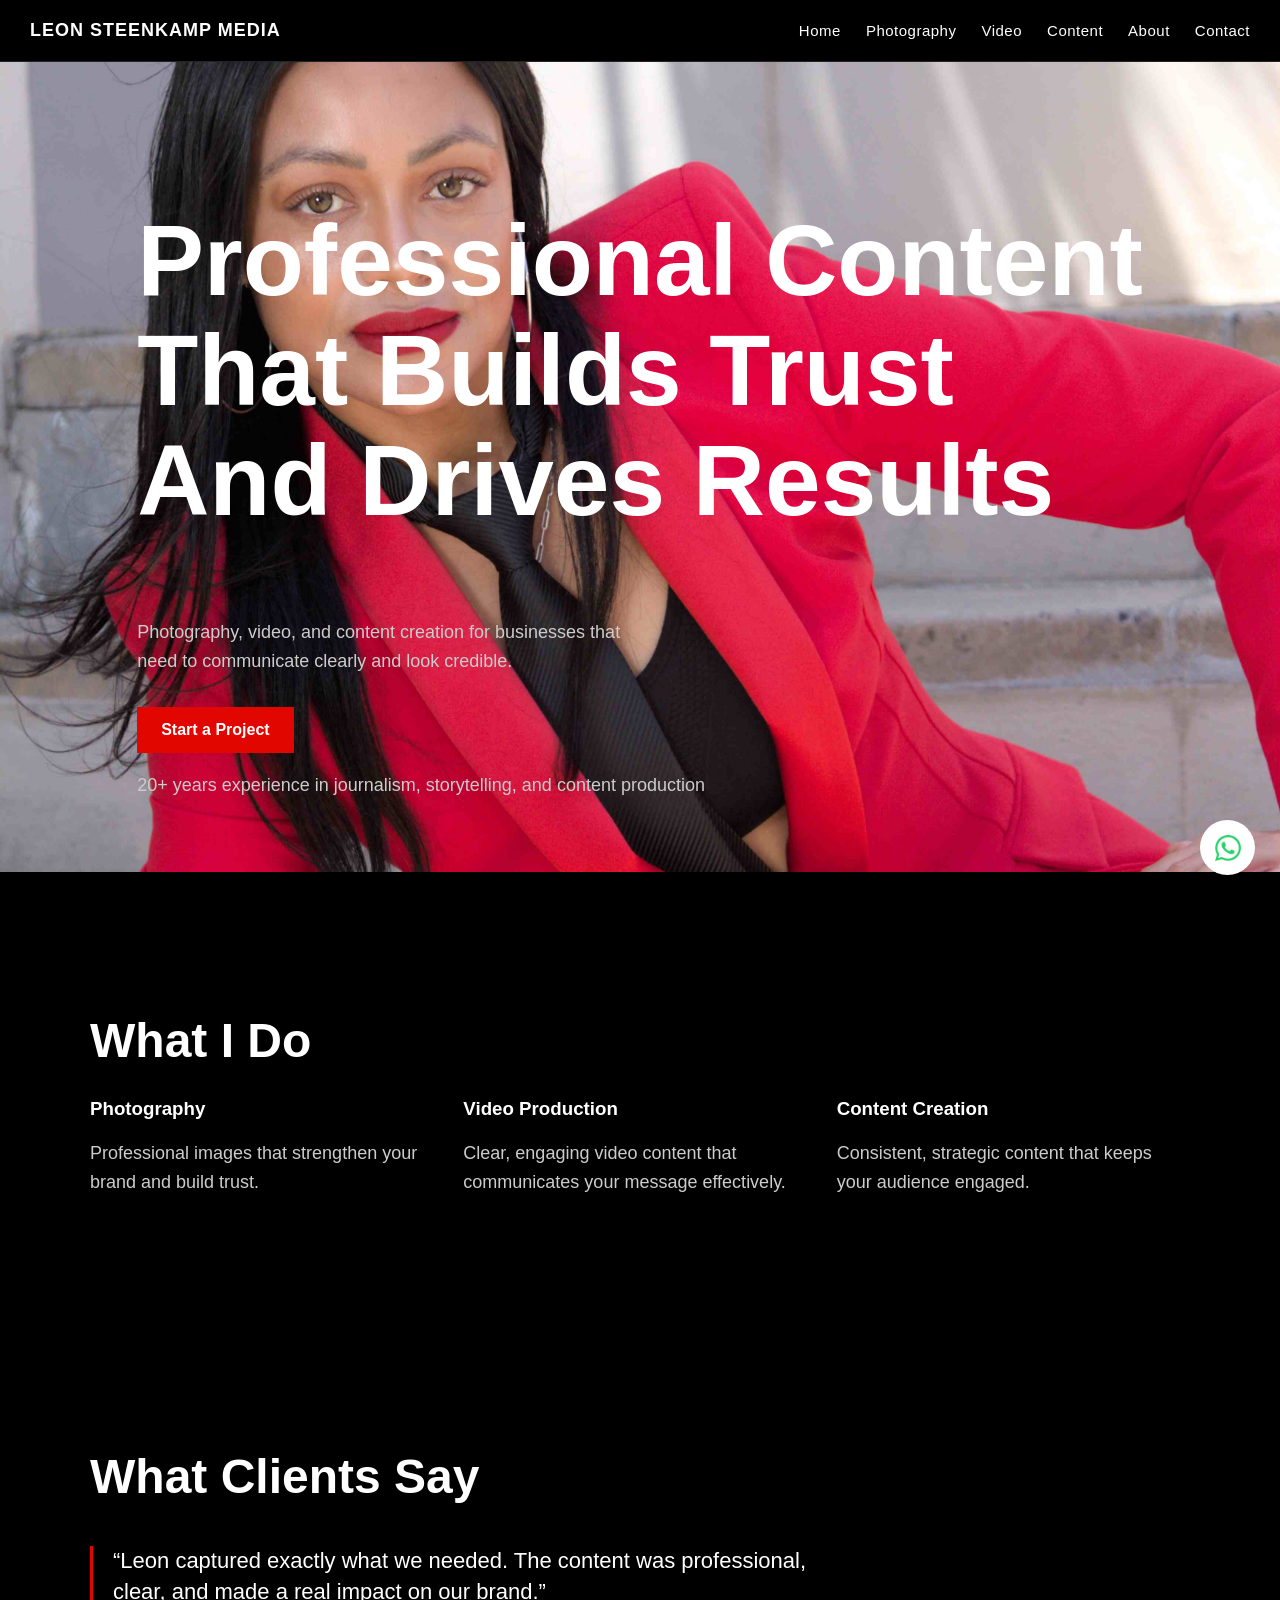
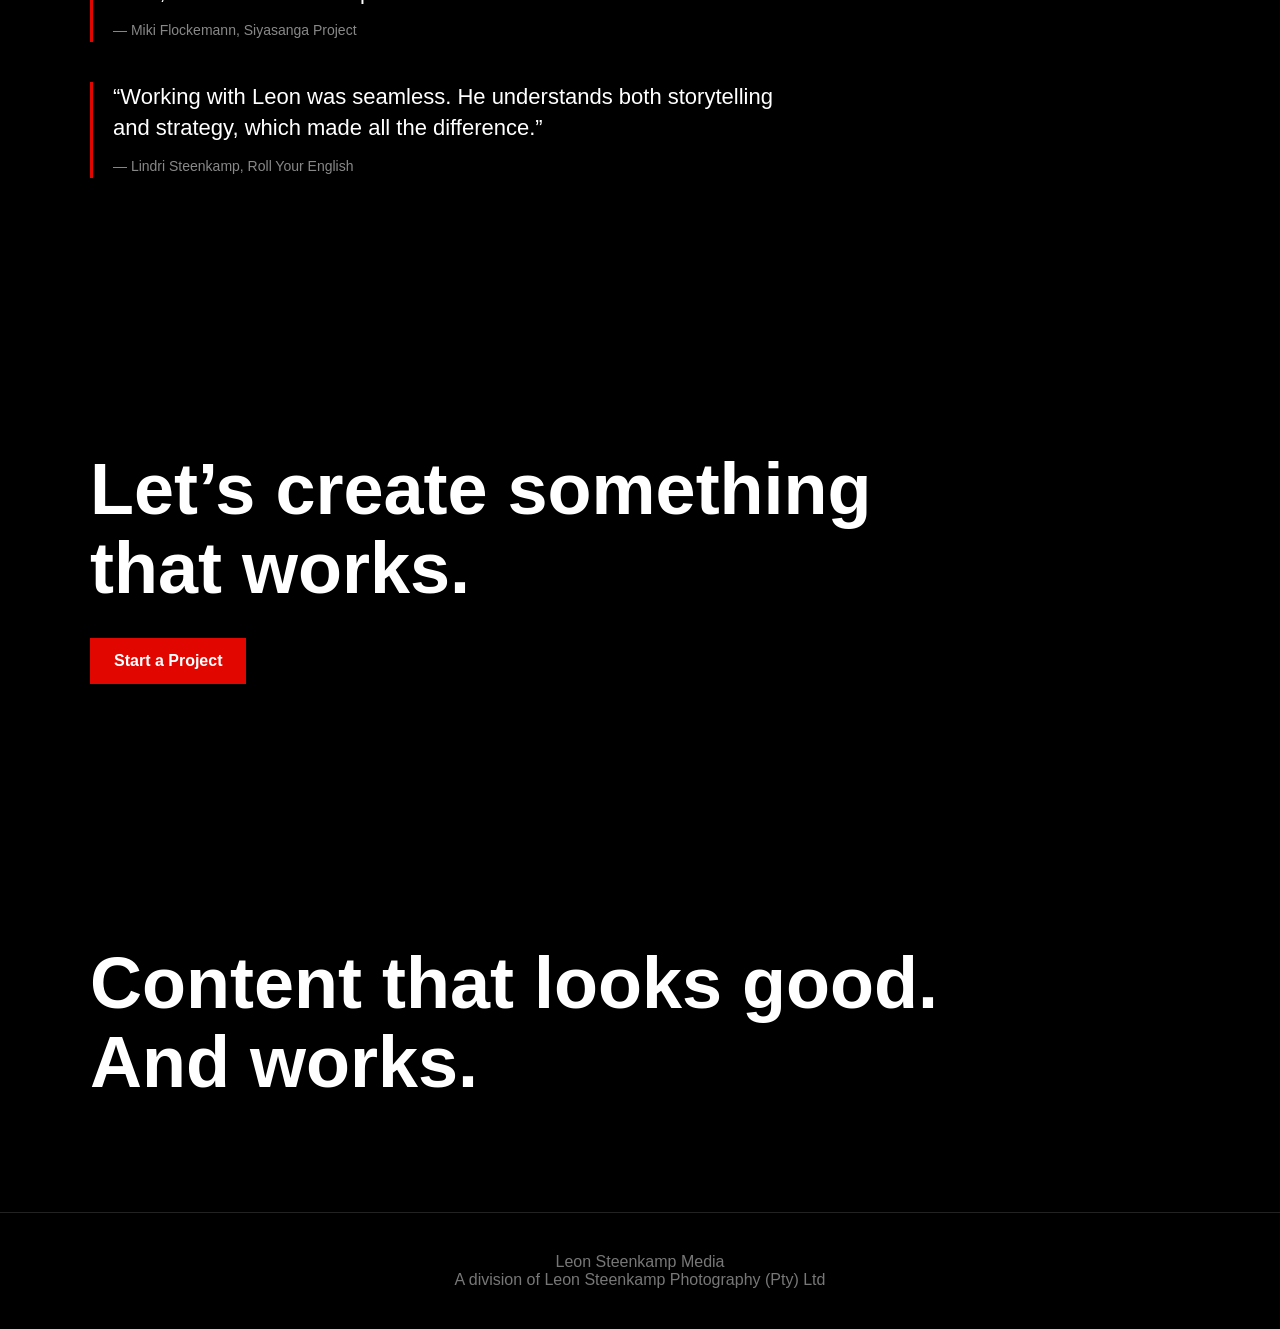
<file: index.html>
<!DOCTYPE html>
<html>
<head>
<meta charset="UTF-8">
<meta name="viewport" content="width=device-width, initial-scale=1.0">
<title>Leon Steenkamp Media</title>
<link rel="stylesheet" href="styles.css">
</head>

<body>

<header>
  <a href="index.html" class="logo">LEON STEENKAMP MEDIA</a>

  <div class="menu-toggle" onclick="toggleMenu()">☰</div>

  <nav id="nav-menu">
    <a href="index.html">Home</a>
    <a href="photography.html">Photography</a>
    <a href="video.html">Video</a>
    <a href="content.html">Content</a>
    <a href="about.html">About</a>
    <a href="contact.html">Contact</a>
  </nav>
</header>

<!-- HERO -->
<section class="hero">
  <div class="container">

    <h1>
      Professional Content<br>
      That Builds Trust<br>
      And Drives Results
    </h1>

    <p class="hero-sub">
      Photography, video, and content creation for businesses that need to communicate clearly and look credible.
    </p>

    <a class="btn" href="contact.html">Start a Project</a>

    <p class="hero-proof">
      20+ years experience in journalism, storytelling, and content production
    </p>

  </div>
</section>

<!-- WHAT YOU DO -->
<section class="section container">

  <h2>What I Do</h2>

  <div class="grid">

    <div>
      <h3>Photography</h3>
      <p>Professional images that strengthen your brand and build trust.</p>
    </div>

    <div>
      <h3>Video Production</h3>
      <p>Clear, engaging video content that communicates your message effectively.</p>
    </div>

    <div>
      <h3>Content Creation</h3>
      <p>Consistent, strategic content that keeps your audience engaged.</p>
    </div>

  </div>

</section>
  
 <!-- DISABLED FOR NOW
  <section class="section">
  <div class="container">

    <h2>Selected Work</h2>

    <div class="grid">
      <img src="images/portrait1.jpg">
      <img src="images/event1.jpg">
      <img src="images/product.jpg">
    </div>

  </div>
</section> -->
  
<!-- TRUST / EXPERIENCE -->
<section class="section">
  <div class="container">
    <h2>What Clients Say</h2>

    <div class="testimonial">
      <p class="quote">
        “Leon captured exactly what we needed. The content was professional, clear, and made a real impact on our brand.”
      </p>
      <p class="author">— Miki Flockemann, Siyasanga Project</p>
    </div>

    <div class="testimonial">
      <p class="quote">
        “Working with Leon was seamless. He understands both storytelling and strategy, which made all the difference.”
      </p>
      <p class="author">— Lindri Steenkamp, Roll Your English</p>
    </div>

  </div>
</section>
<!-- FINAL CTA -->
<section class="section">
  <div class="container">
    <h2 class="big-text">
      Let’s create something that works.
    </h2>
    <a class="btn" href="contact.html">Start a Project</a>
  
  </div>
</section>

  <!-- FINAL BRAND SECTION -->
<section class="section">
  <div class="container">

    <h2 class="big-text">
      Content that looks good.<br>
      And works.
    </h2>

  </div>
</section>
  
<div class="footer">
  Leon Steenkamp Media<br>
  A division of Leon Steenkamp Photography (Pty) Ltd
</div>
  
<a href="https://wa.me/270828573307?text=Hi%20Leon,%20I%27m%20interested%20in%20your%20services.%20Can%20we%20chat%20about%20a%20project?" 
   class="whatsapp-float" 
   target="_blank">

  <img src="images/whatsapp-icon.png" alt="WhatsApp">

</a>
<script>
function toggleMenu() {
  var menu = document.getElementById("nav-menu");
  menu.classList.toggle("active");
}
</script>
</body>
</html>
</file>
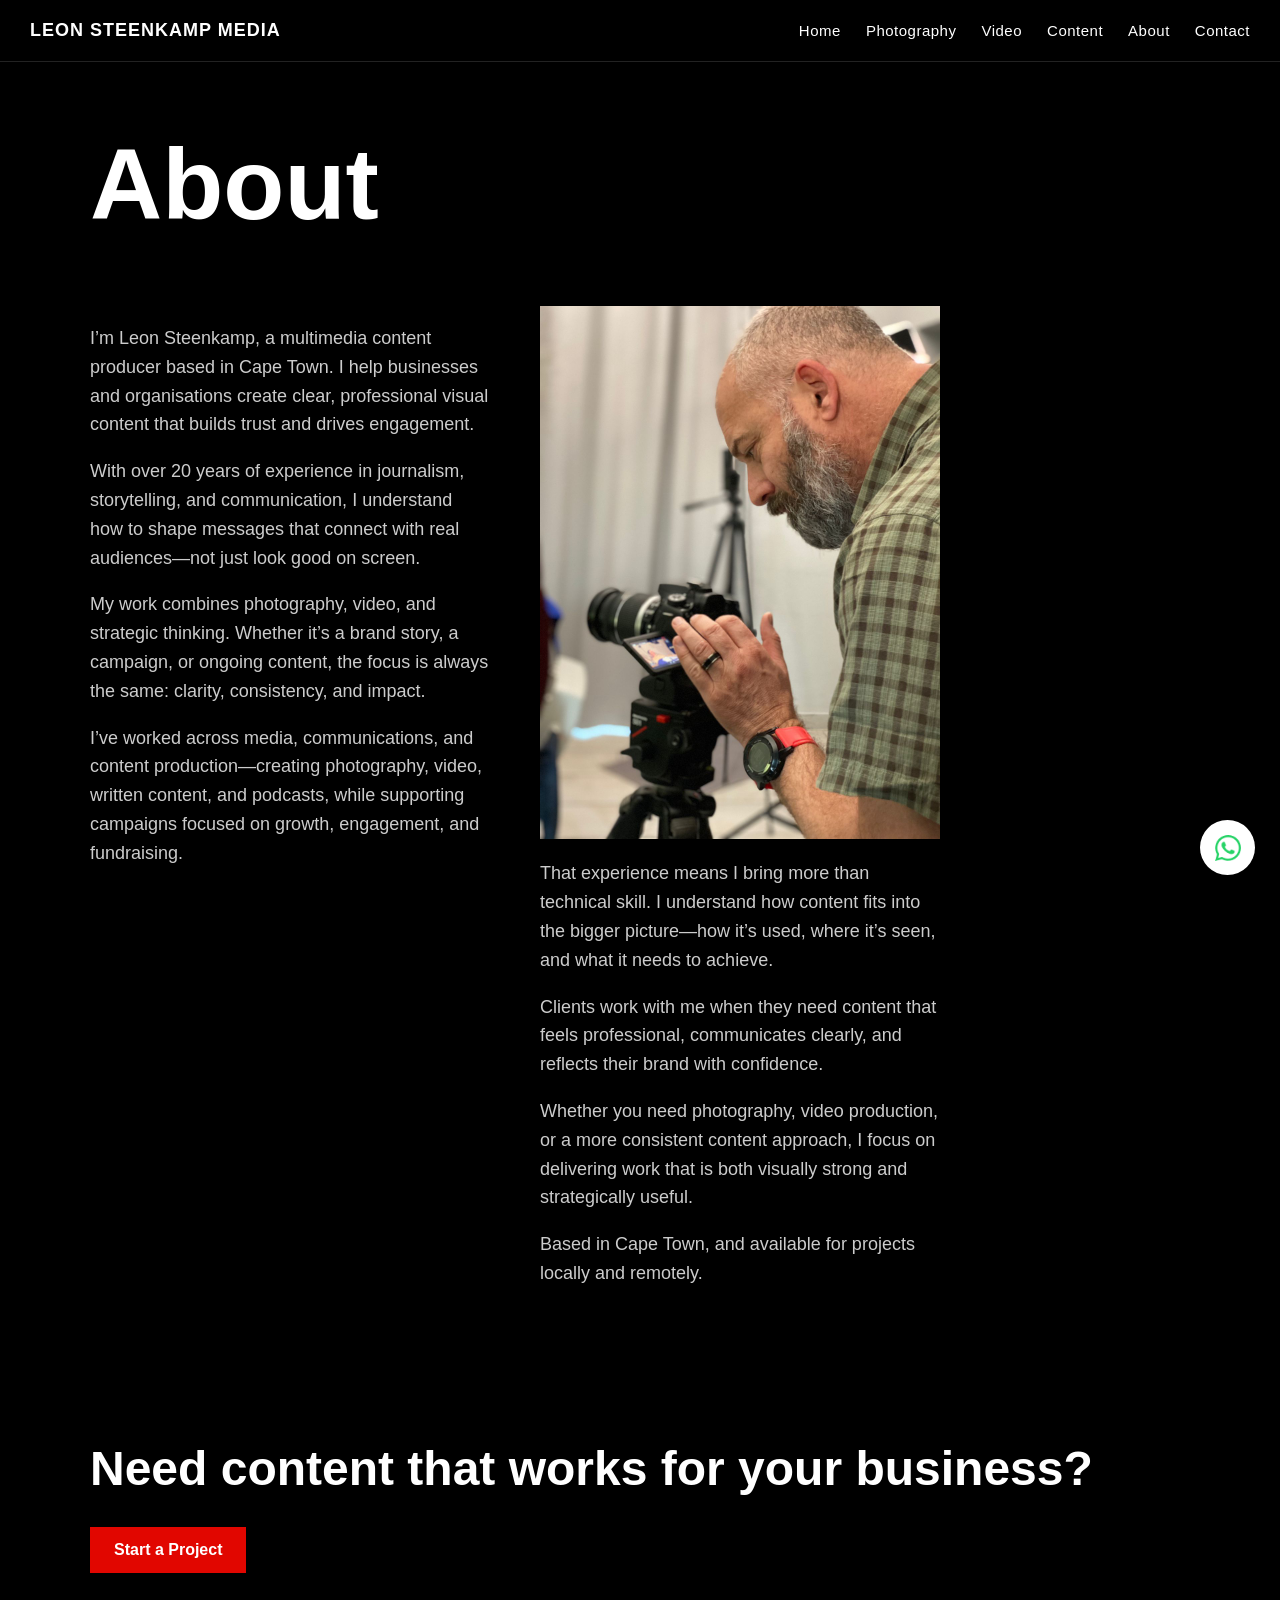
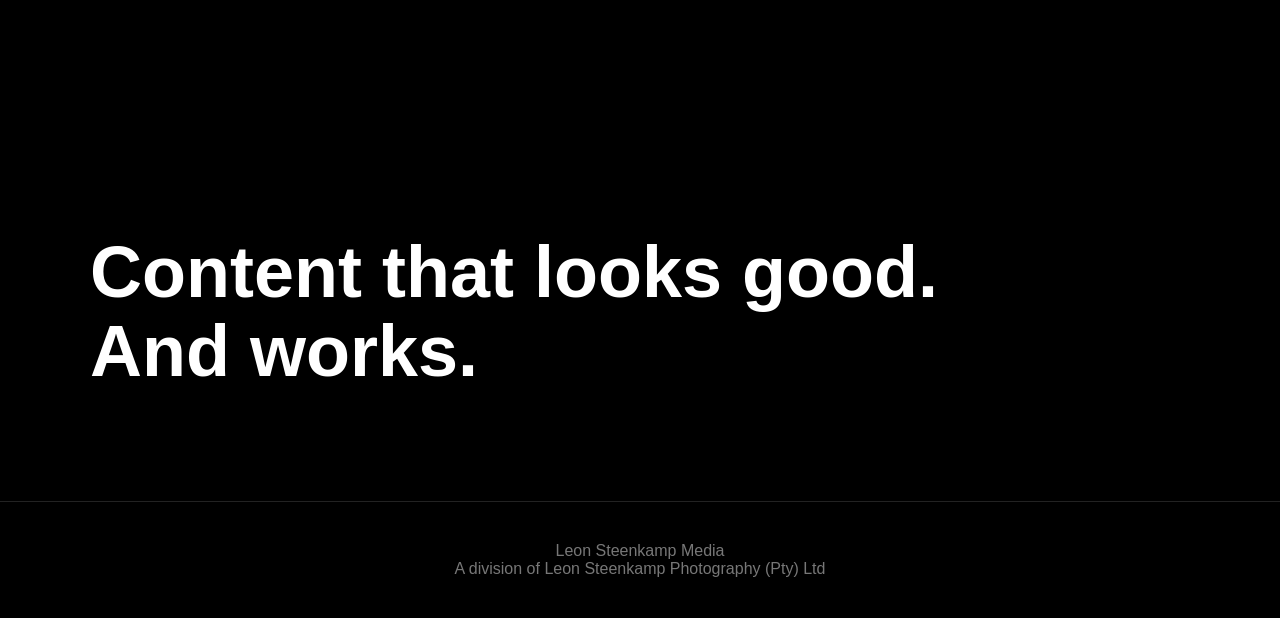
<file: about.html>
<!DOCTYPE html>
<html>
<head>
<meta charset="UTF-8">
<meta name="viewport" content="width=device-width, initial-scale=1.0">
<title>About</title>
<link rel="stylesheet" href="styles.css">
</head>

<body>

<header>
  <a href="index.html" class="logo">LEON STEENKAMP MEDIA</a>

  <div class="menu-toggle" onclick="toggleMenu()">☰</div>

  <nav id="nav-menu">
    <a href="index.html">Home</a>
    <a href="photography.html">Photography</a>
    <a href="video.html">Video</a>
    <a href="content.html">Content</a>
    <a href="about.html">About</a>
    <a href="contact.html">Contact</a>
  </nav>
</header>

<!-- INTRO -->
<div class="container">

  <h1>About</h1>

  <div class="two-column">

    <!-- LEFT -->
    <div>
      <p>
        I’m Leon Steenkamp, a multimedia content producer based in Cape Town. I help businesses and organisations create clear, professional visual content that builds trust and drives engagement.
      </p>

      <p>
        With over 20 years of experience in journalism, storytelling, and communication, I understand how to shape messages that connect with real audiences—not just look good on screen.
      </p>

      <p>
        My work combines photography, video, and strategic thinking. Whether it’s a brand story, a campaign, or ongoing content, the focus is always the same: clarity, consistency, and impact.
      </p>

      <p>
        I’ve worked across media, communications, and content production—creating photography, video, written content, and podcasts, while supporting campaigns focused on growth, engagement, and fundraising.
      </p>
    </div>

    <!-- RIGHT -->
    <div>
      <img src="images/bts1.jpg" class="about-image">

      <p>
        That experience means I bring more than technical skill. I understand how content fits into the bigger picture—how it’s used, where it’s seen, and what it needs to achieve.
      </p>

      <p>
        Clients work with me when they need content that feels professional, communicates clearly, and reflects their brand with confidence.
      </p>

      <p>
        Whether you need photography, video production, or a more consistent content approach, I focus on delivering work that is both visually strong and strategically useful.
      </p>

      <p>
        Based in Cape Town, and available for projects locally and remotely.
      </p>
    </div>

  </div> <!-- CLOSE two-column -->

</div> <!-- CLOSE container -->

<!-- CTA -->
<section class="section container">
  <h2>Need content that works for your business?</h2>
  <a class="btn" href="contact.html">Start a Project</a>
</section>

<!-- BRAND CLOSE -->
<section class="section">
  <div class="container">

    <h2 class="big-text">
      Content that looks good.<br>
      And works.
    </h2>

  </div>
</section>

<!-- FOOTER -->
<div class="footer">
  Leon Steenkamp Media<br>
  A division of Leon Steenkamp Photography (Pty) Ltd
</div>

<!-- WHATSAPP -->
<a href="https://wa.me/270828573307?text=Hi%20Leon,%20I%27m%20interested%20in%20your%20services.%20Can%20we%20chat%20about%20a%20project?" 
   class="whatsapp-float" 
   target="_blank">

  <img src="images/whatsapp-icon.png" alt="WhatsApp">

</a>

<!-- SCRIPT -->
<script>
function toggleMenu() {
  document.getElementById("nav-menu").classList.toggle("active");
}
</script>

</body>
</html>
</file>
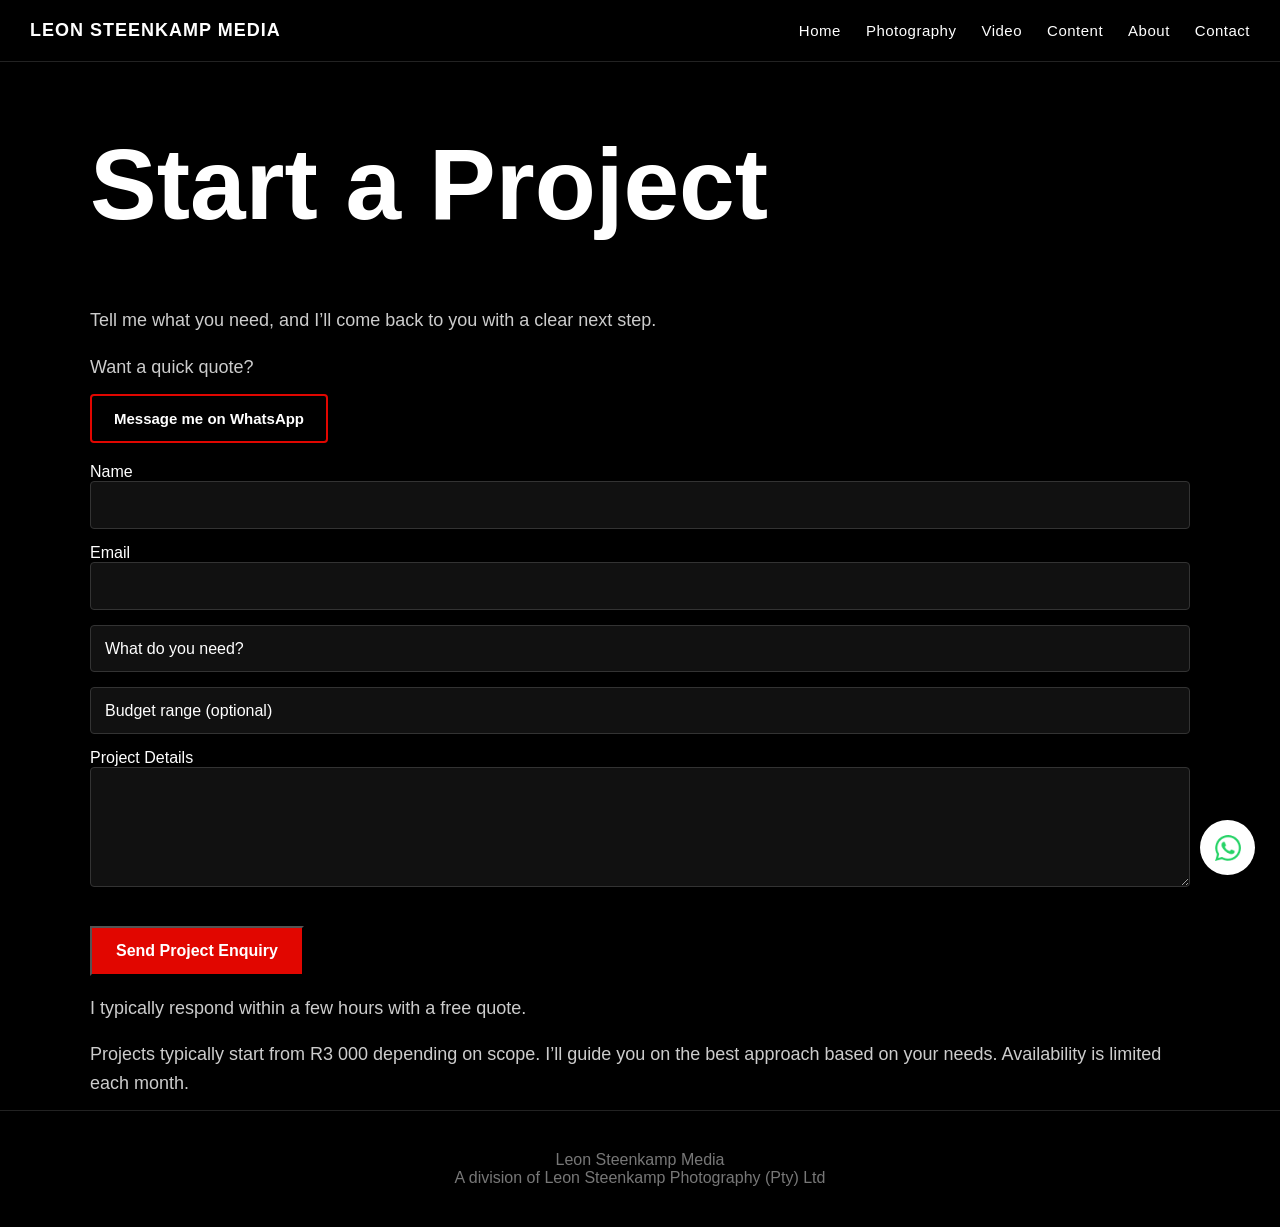
<file: contact.html>
<!DOCTYPE html>
<html>
<head>
<meta charset="UTF-8">
<meta name="viewport" content="width=device-width, initial-scale=1.0">
<title>Contact</title>
<link rel="stylesheet" href="styles.css">
</head>

<body>

<header>
  <a href="index.html" class="logo">LEON STEENKAMP MEDIA</a>

  <div class="menu-toggle" onclick="toggleMenu()">☰</div>

  <nav id="nav-menu">
    <a href="index.html">Home</a>
    <a href="photography.html">Photography</a>
    <a href="video.html">Video</a>
    <a href="content.html">Content</a>
    <a href="about.html">About</a>
    <a href="contact.html">Contact</a>
  </nav>
</header>

<div class="container">

<h1>Start a Project</h1>

<p class="contact-intro">
Tell me what you need, and I’ll come back to you with a clear next step.
</p>
  
<!-- ✅ CLEAN WHATSAPP CTA -->
<div class="alt-contact">
  <p>Want a quick quote?</p>

  <a href="https://wa.me/270828573307?text=Hi%20Leon,%20I%27m%20interested%20in%20your%20services.%20Can%20we%20chat%20about%20a%20project?" 
     class="btn-outline" 
     target="_blank">
    Message me on WhatsApp
  </a>
</div>
  
<form action="https://formsubmit.co/leonsteenkampmedia@gmail.com" method="POST">

<label>Name</label>
<input type="text" name="name" class="form-input">

<label>Email</label>
<input type="email" name="email" class="form-input">

<select name="service" class="form-input">
  <option value="">What do you need?</option>
  <option>Photography</option>
  <option>Video</option>
  <option>Content Creation</option>
</select>

<select name="budget" class="form-input">
  <option value="">Budget range (optional)</option>
  <option>R3 000 – R5 000</option>
  <option>R5 000 – R10 000</option>
  <option>R10 000+</option>
</select>

<label>Project Details</label>
<textarea name="message" class="form-input"></textarea>

<button class="btn">Send Project Enquiry</button>
  
</form>

<p class="microcopy">
  I typically respond within a few hours with a free quote.
</p>

<p class="contact-note">
  Projects typically start from R3 000 depending on scope. I’ll guide you on the best approach based on your needs. Availability is limited each month.
</p>

</div>

<div class="footer">
  Leon Steenkamp Media<br>
  A division of Leon Steenkamp Photography (Pty) Ltd
</div>

<!-- ✅ KEEP FLOATING BUTTON SEPARATE -->
<a href="https://wa.me/270828573307?text=Hi%20Leon,%20I%27m%20interested%20in%20your%20services.%20Can%20we%20chat%20about%20a%20project?" 
   class="whatsapp-float" 
   target="_blank">

  <img src="images/whatsapp-icon.png" alt="WhatsApp">

</a>

<script>
function toggleMenu() {
  document.getElementById("nav-menu").classList.toggle("active");
}
</script>

</body>
</html>
</file>
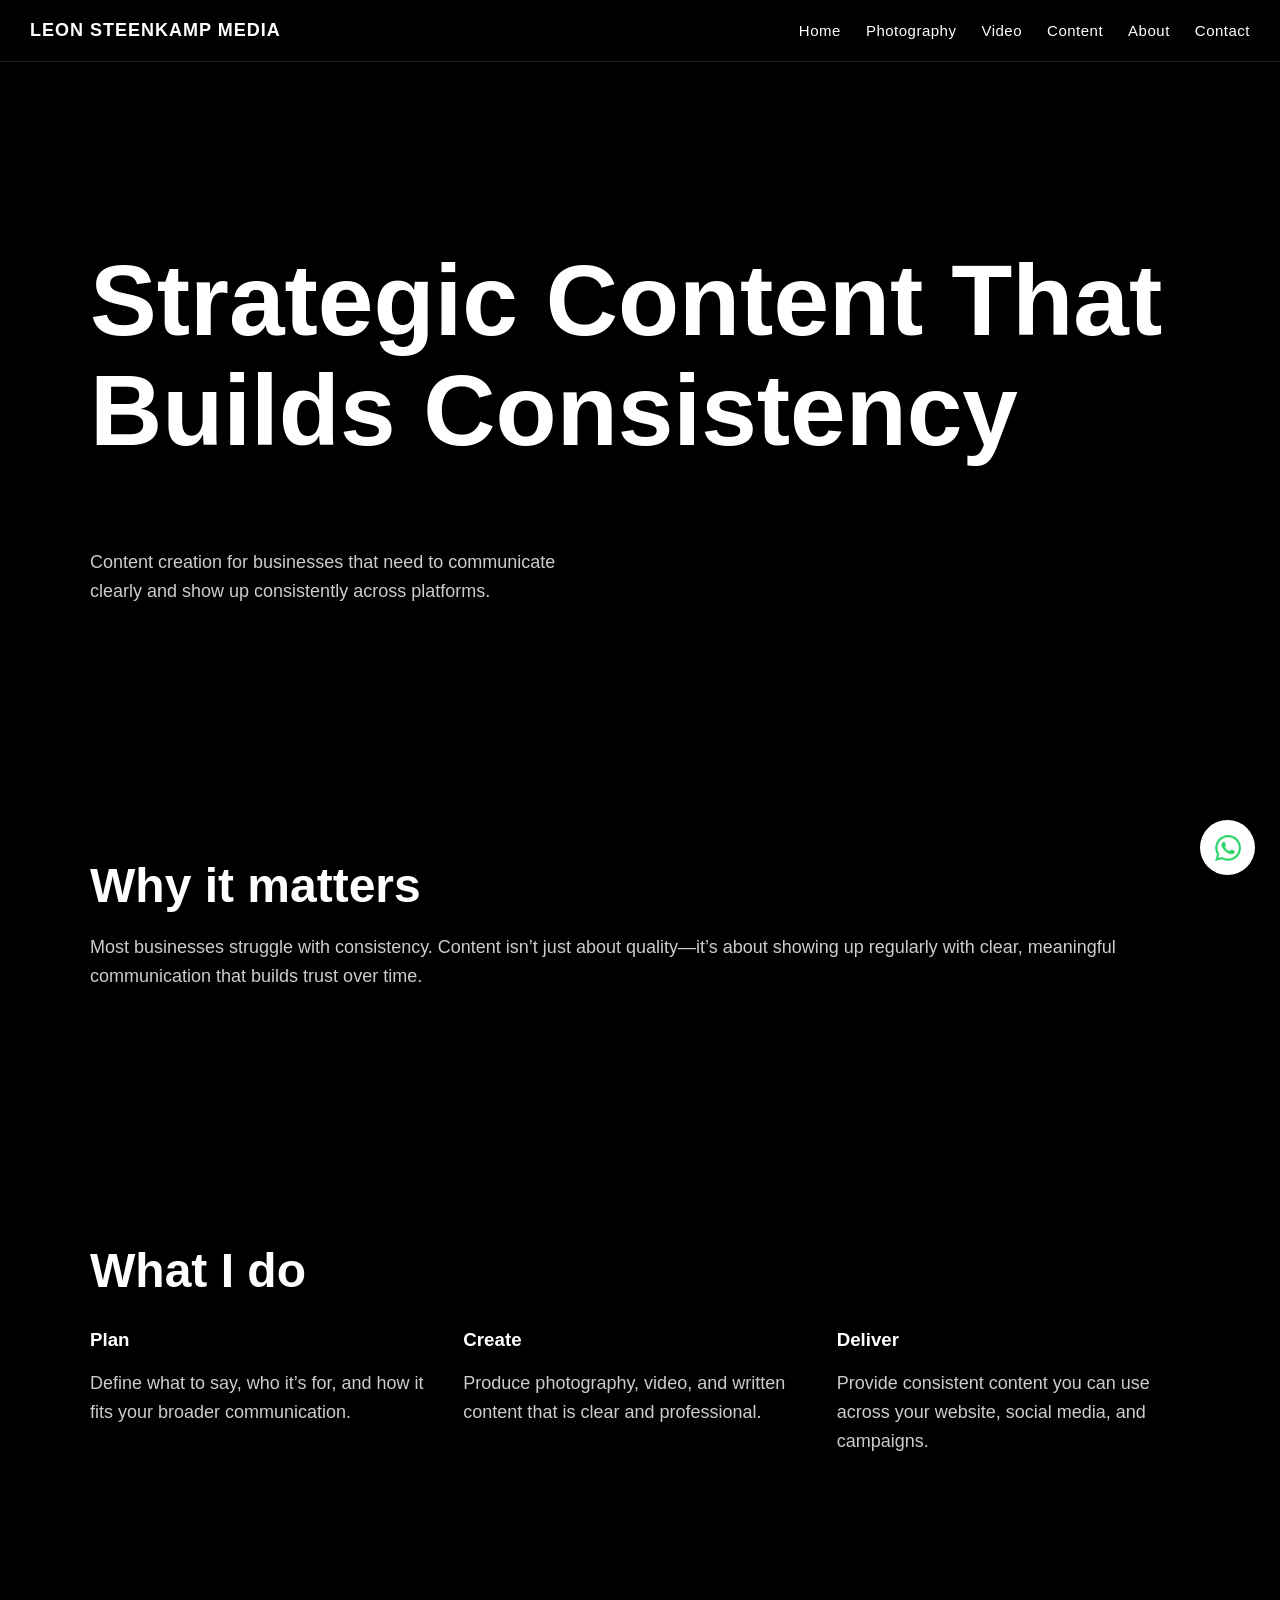
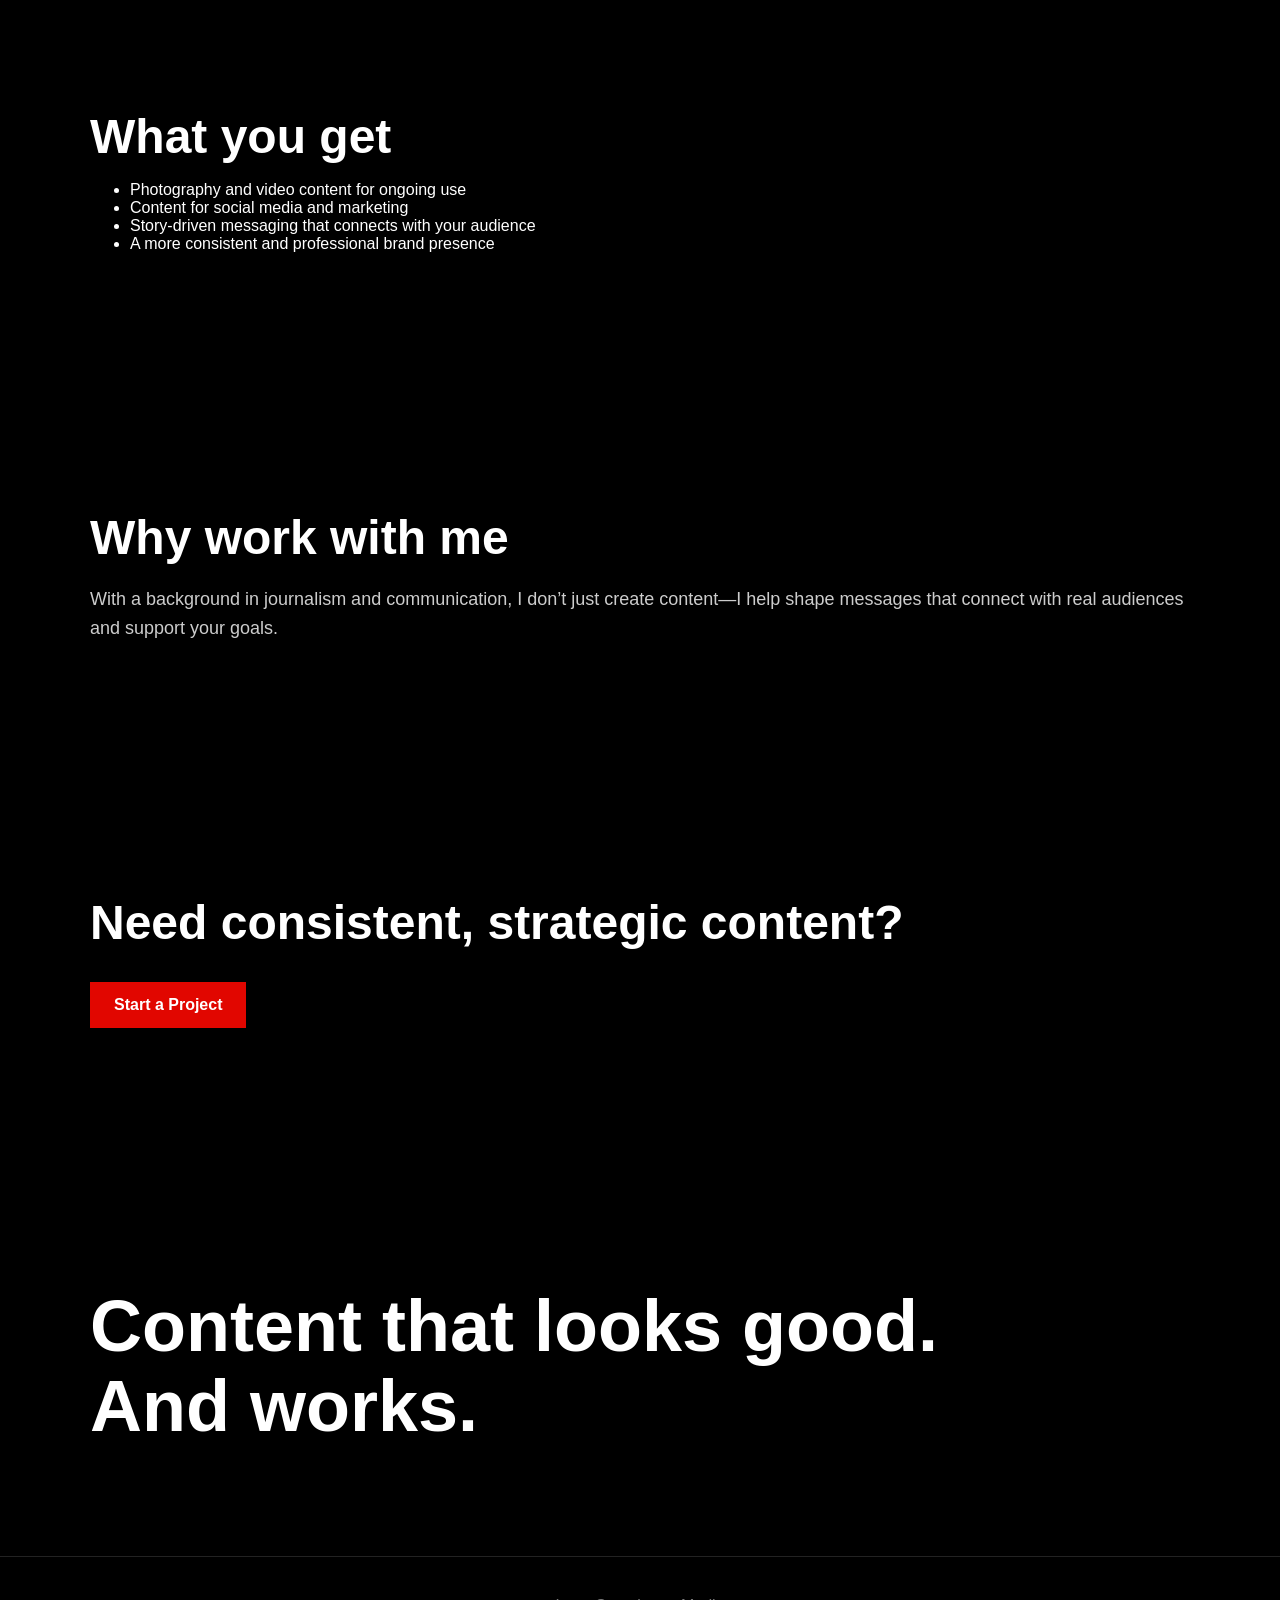
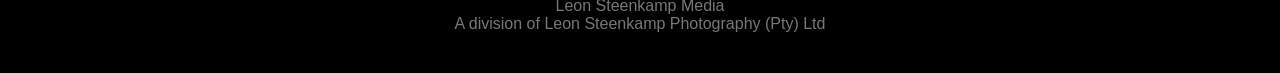
<file: content.html>
<!DOCTYPE html>
<html>
<head>
<meta charset="UTF-8">
<meta name="viewport" content="width=device-width, initial-scale=1.0">
<title>Content Creation</title>
<link rel="stylesheet" href="styles.css">
</head>

<body>

<header>
  <a href="index.html" class="logo">LEON STEENKAMP MEDIA</a>

  <div class="menu-toggle" onclick="toggleMenu()">☰</div>

  <nav id="nav-menu">
    <a href="index.html">Home</a>
    <a href="photography.html">Photography</a>
    <a href="video.html">Video</a>
    <a href="content.html">Content</a>
    <a href="about.html">About</a>
    <a href="contact.html">Contact</a>
  </nav>
</header>

<!-- INTRO -->
<section class="section container">

  <h1>Strategic Content That Builds Consistency</h1>

  <p class="hero-sub">
    Content creation for businesses that need to communicate clearly and show up consistently across platforms.
  </p>

</section>

<!-- WHY IT MATTERS -->
<section class="section container">

  <h2>Why it matters</h2>

  <p>
    Most businesses struggle with consistency. Content isn’t just about quality—it’s about showing up regularly with clear, meaningful communication that builds trust over time.
  </p>

</section>

<!-- WHAT I DO DIFFERENTLY -->
<section class="section container">

  <h2>What I do</h2>

  <div class="grid">

    <div>
      <h3>Plan</h3>
      <p>Define what to say, who it’s for, and how it fits your broader communication.</p>
    </div>

    <div>
      <h3>Create</h3>
      <p>Produce photography, video, and written content that is clear and professional.</p>
    </div>

    <div>
      <h3>Deliver</h3>
      <p>Provide consistent content you can use across your website, social media, and campaigns.</p>
    </div>

  </div>

</section>

<!-- WHAT YOU GET -->
<section class="section container">

  <h2>What you get</h2>

  <ul>
    <li>Photography and video content for ongoing use</li>
    <li>Content for social media and marketing</li>
    <li>Story-driven messaging that connects with your audience</li>
    <li>A more consistent and professional brand presence</li>
  </ul>

</section>

<!-- DIFFERENTIATOR -->
<section class="section container">

  <h2>Why work with me</h2>

  <p>
    With a background in journalism and communication, I don’t just create content—I help shape messages that connect with real audiences and support your goals.
  </p>

</section>

<!-- CTA -->
<section class="section container">

  <h2>Need consistent, strategic content?</h2>

  <a class="btn" href="contact.html">Start a Project</a>

</section>

<!-- BRAND CLOSE -->
<section class="section">
  <div class="container">

    <h2 class="big-text">
      Content that looks good.<br>
      And works.
    </h2>

  </div>
</section>

<!-- FOOTER -->
<div class="footer">
  Leon Steenkamp Media<br>
  A division of Leon Steenkamp Photography (Pty) Ltd
</div>

<!-- WHATSAPP -->
<a href="https://wa.me/270828573307?text=Hi%20Leon,%20I%27m%20interested%20in%20your%20services.%20Can%20we%20chat%20about%20a%20project?" 
   class="whatsapp-float" 
   target="_blank">

  <img src="images/whatsapp-icon.png" alt="WhatsApp">

</a>

<script>
function toggleMenu() {
  document.getElementById("nav-menu").classList.toggle("active");
}
</script>

</body>
</html>
</file>
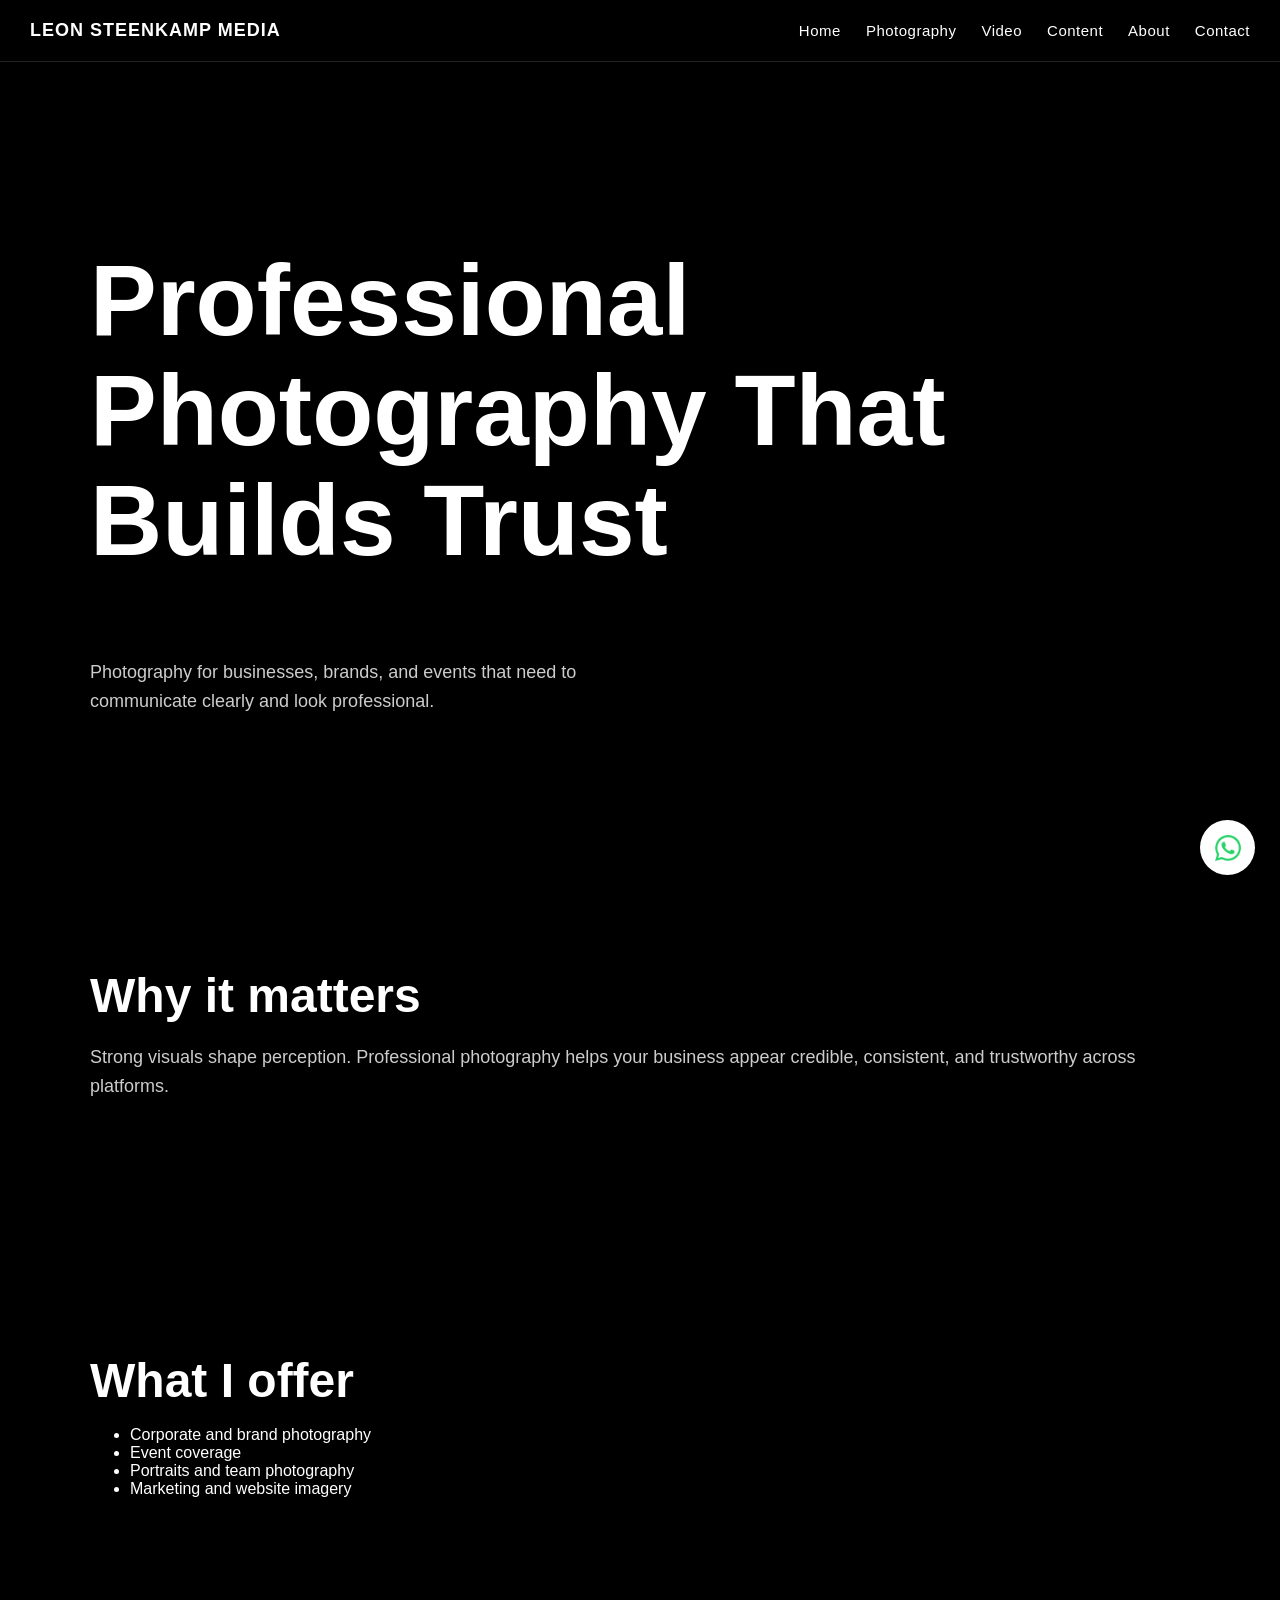
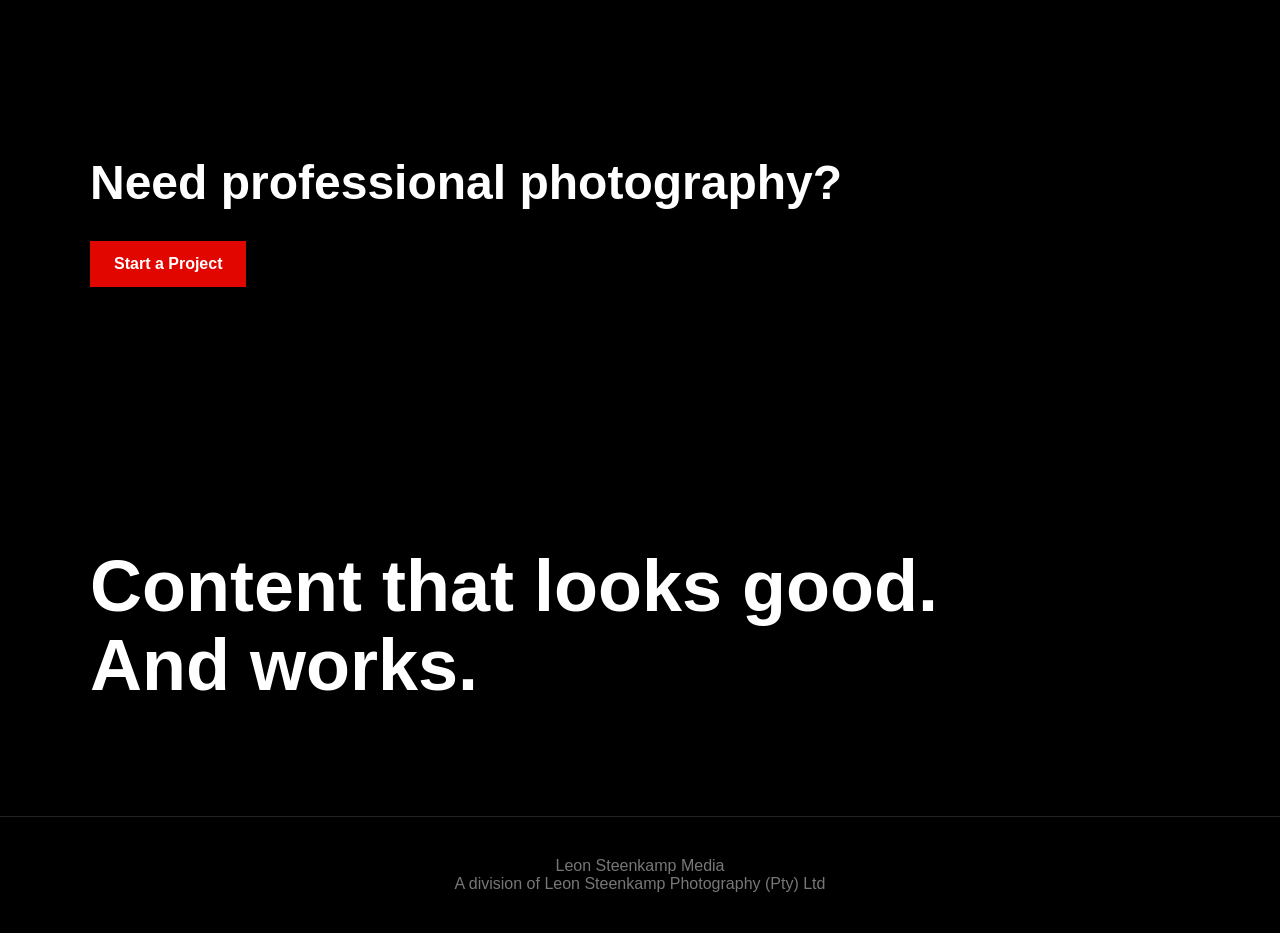
<file: photography.html>
<!DOCTYPE html>
<html>
<head>
<meta charset="UTF-8">
<meta name="viewport" content="width=device-width, initial-scale=1.0">
<title>Photography</title>
<link rel="stylesheet" href="styles.css">
</head>

<body>

<header>
  <a href="index.html" class="logo">LEON STEENKAMP MEDIA</a>

  <div class="menu-toggle" onclick="toggleMenu()">☰</div>

  <nav id="nav-menu">
    <a href="index.html">Home</a>
    <a href="photography.html">Photography</a>
    <a href="video.html">Video</a>
    <a href="content.html">Content</a>
    <a href="about.html">About</a>
    <a href="contact.html">Contact</a>
  </nav>
</header>

<!-- INTRO -->
<section class="section container">

  <h1>Professional Photography That Builds Trust</h1>

  <p class="hero-sub">
    Photography for businesses, brands, and events that need to communicate clearly and look professional.
  </p>

</section>

<!-- WHY IT MATTERS -->
<section class="section container">

  <h2>Why it matters</h2>

  <p>
    Strong visuals shape perception. Professional photography helps your business appear credible, consistent, and trustworthy across platforms.
  </p>

</section>

<!-- WHAT I OFFER -->
<section class="section container">

  <h2>What I offer</h2>

  <ul>
    <li>Corporate and brand photography</li>
    <li>Event coverage</li>
    <li>Portraits and team photography</li>
    <li>Marketing and website imagery</li>
  </ul>

</section>

<!-- HEADSHOTS -->
  <!--
<section class="section">
  <h2>Headshots</h2>

  <div class="premium-grid portrait-grid">

    <div class="featured">
      <img src="images/headshot1.jpg">
    </div>

    <img src="images/headshot2.jpg">
    <img src="images/headshot3.jpg">
    <img src="images/headshot4.jpg">
    <img src="images/headshot5.jpg">

  </div>
</section>
  -->
  
<!-- PORTRAITS -->
  <!--
<section class="section">
  <h2>Portraits</h2>
  <div class="grid portrait-grid">
    <img src="images/portrait1.jpg">
    <img src="images/portrait2.jpg">
    <img src="images/portrait3.jpg">
  </div>
</section>
  -->
<!-- AIRBNB / PROPERTY -->
<!-- <section class="section">
  <h2>Airbnb & Property</h2>
  <p class="section-intro">
Display your rental property in the best possible light.
  </p>
  <div class="grid landscape-grid">
    <img src="images/property1.jpg">
    <img src="images/property2.jpg">
    <img src="images/property3.jpg">
  </div>
</section>
-->
<!-- EVENTS -->
  <!--
<section class="section">
  <h2>Events</h2>
  <p class="section-intro">
Capture the spirit of your live event and make the viewers feel they were really there.
  </p>
  <div class="grid landscape-grid">
    <img src="images/event1.jpg">
    <img src="images/event2.jpg">
    <img src="images/event3.jpg">
  </div>
</section>
  -->

<!-- BRAND / OTHER -->
  <!--
<section class="section">
  <h2>Brand & Content</h2>
  Visually communicate to prospective customers who your are and what your brand is about.
  <div class="grid landscape-grid">
    <img src="images/brand1.jpg">
    <img src="images/brand2.jpg">
    <img src="images/brand3.jpg">
  </div>
</section>
  -->

</div>
<!-- CTA -->
<section class="section container">

  <h2>Need professional photography?</h2>

  <a class="btn" href="contact.html">Start a Project</a>

</section>

<!-- BRAND CLOSE -->
<section class="section">
  <div class="container">

    <h2 class="big-text">
      Content that looks good.<br>
      And works.
    </h2>

  </div>
</section>

<!-- FOOTER -->
<div class="footer">
  Leon Steenkamp Media<br>
  A division of Leon Steenkamp Photography (Pty) Ltd
</div>

<!-- LIGHTBOX -->
<div id="lightbox">
  <span class="close" onclick="closeLightbox()">&times;</span>
  <img id="lightbox-img">
  <span class="prev" onclick="changeImage(-1)">&#10094;</span>
  <span class="next" onclick="changeImage(1)">&#10095;</span>
</div>

<!-- WHATSAPP -->
<a href="https://wa.me/270828573307?text=Hi%20Leon,%20I%27m%20interested%20in%20your%20services.%20Can%20we%20chat%20about%20a%20project?" 
   class="whatsapp-float" 
   target="_blank">

  <img src="images/whatsapp-icon.png" alt="WhatsApp">

</a>

<!-- SCRIPTS -->
<script>
const images = [
  "images/portrait1.jpg",
  "images/portrait2.jpg",
  "images/event1.jpg",
  "images/event2.jpg",
  "images/product.jpg"
];

let currentIndex = 0;

function openLightbox(index) {
  currentIndex = index;
  document.getElementById("lightbox").style.display = "flex";
  document.getElementById("lightbox-img").src = images[index];
}

function closeLightbox() {
  document.getElementById("lightbox").style.display = "none";
}

function changeImage(direction) {
  currentIndex = (currentIndex + direction + images.length) % images.length;
  document.getElementById("lightbox-img").src = images[currentIndex];
}

document.addEventListener("keydown", function(e) {
  if (document.getElementById("lightbox").style.display === "flex") {
    if (e.key === "ArrowRight") changeImage(1);
    if (e.key === "ArrowLeft") changeImage(-1);
    if (e.key === "Escape") closeLightbox();
  }
});

function toggleMenu() {
  document.getElementById("nav-menu").classList.toggle("active");
}
</script>

</body>
</html>
</file>
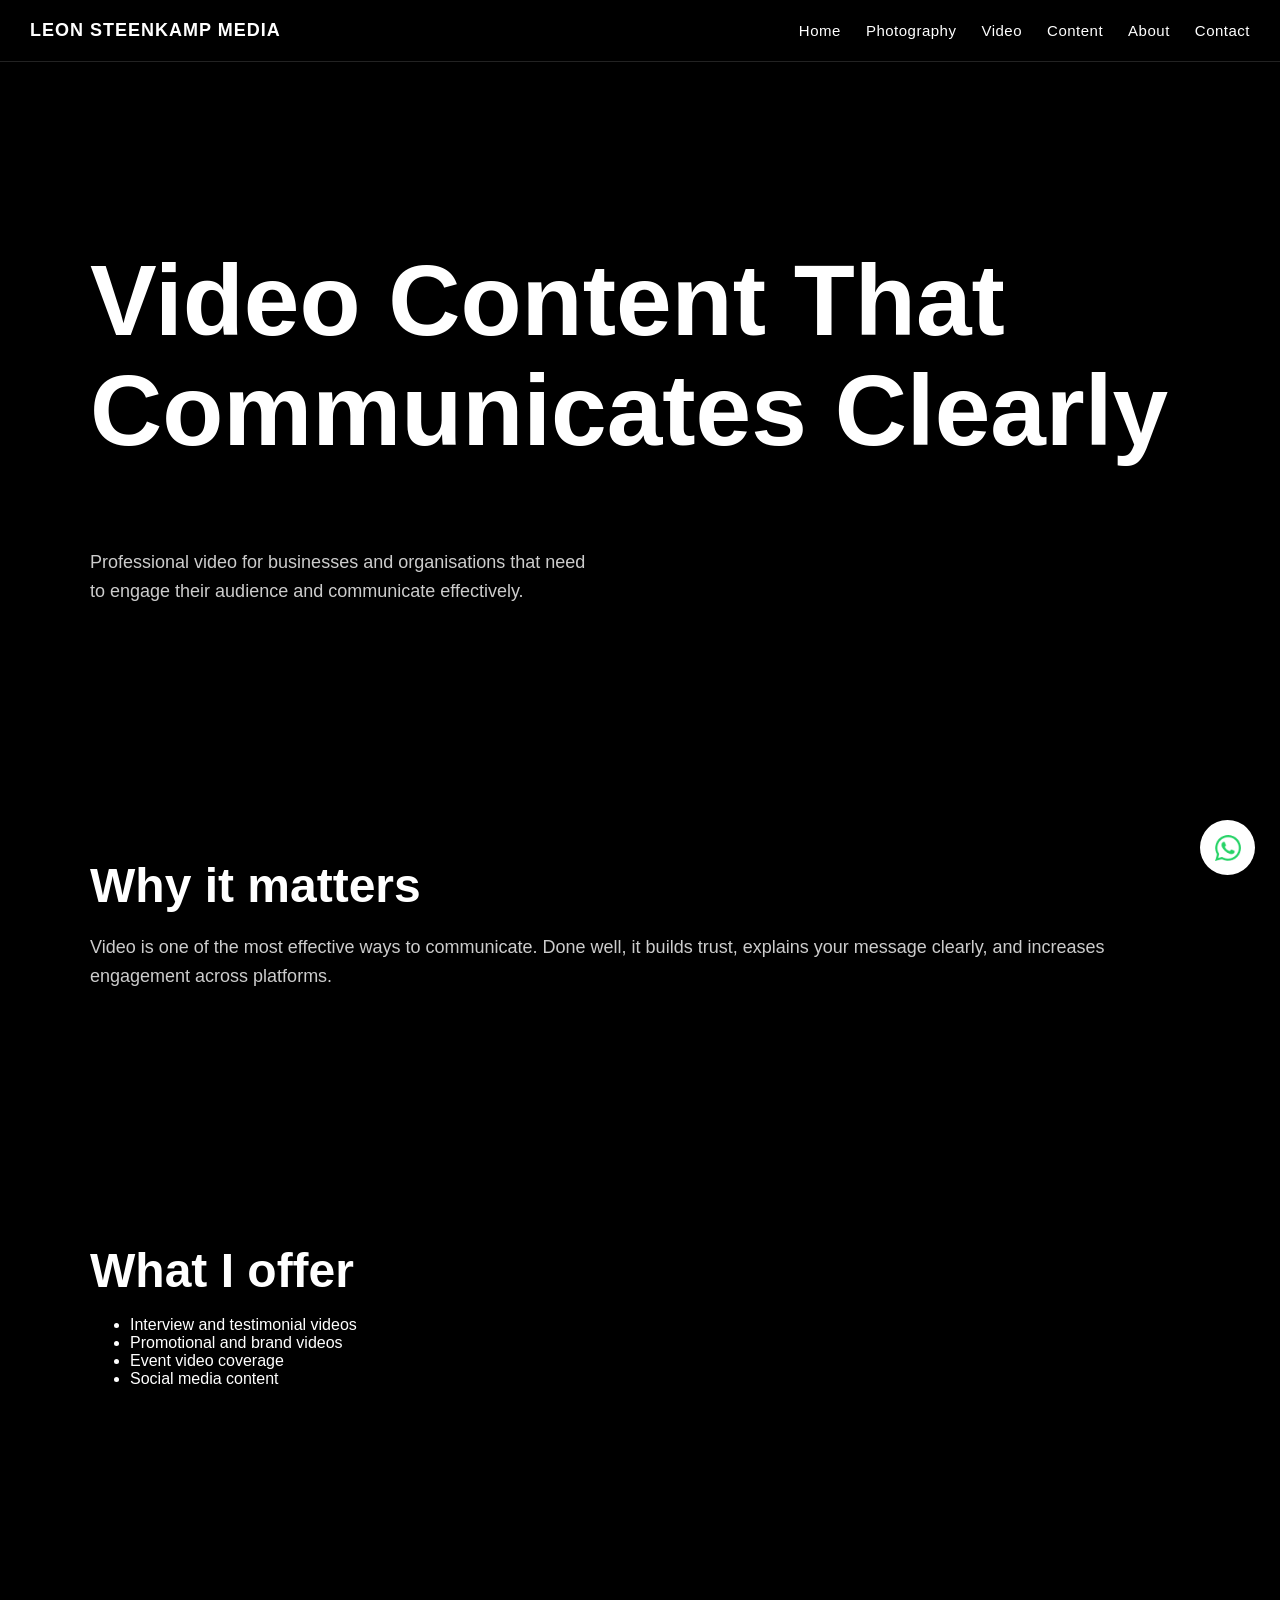
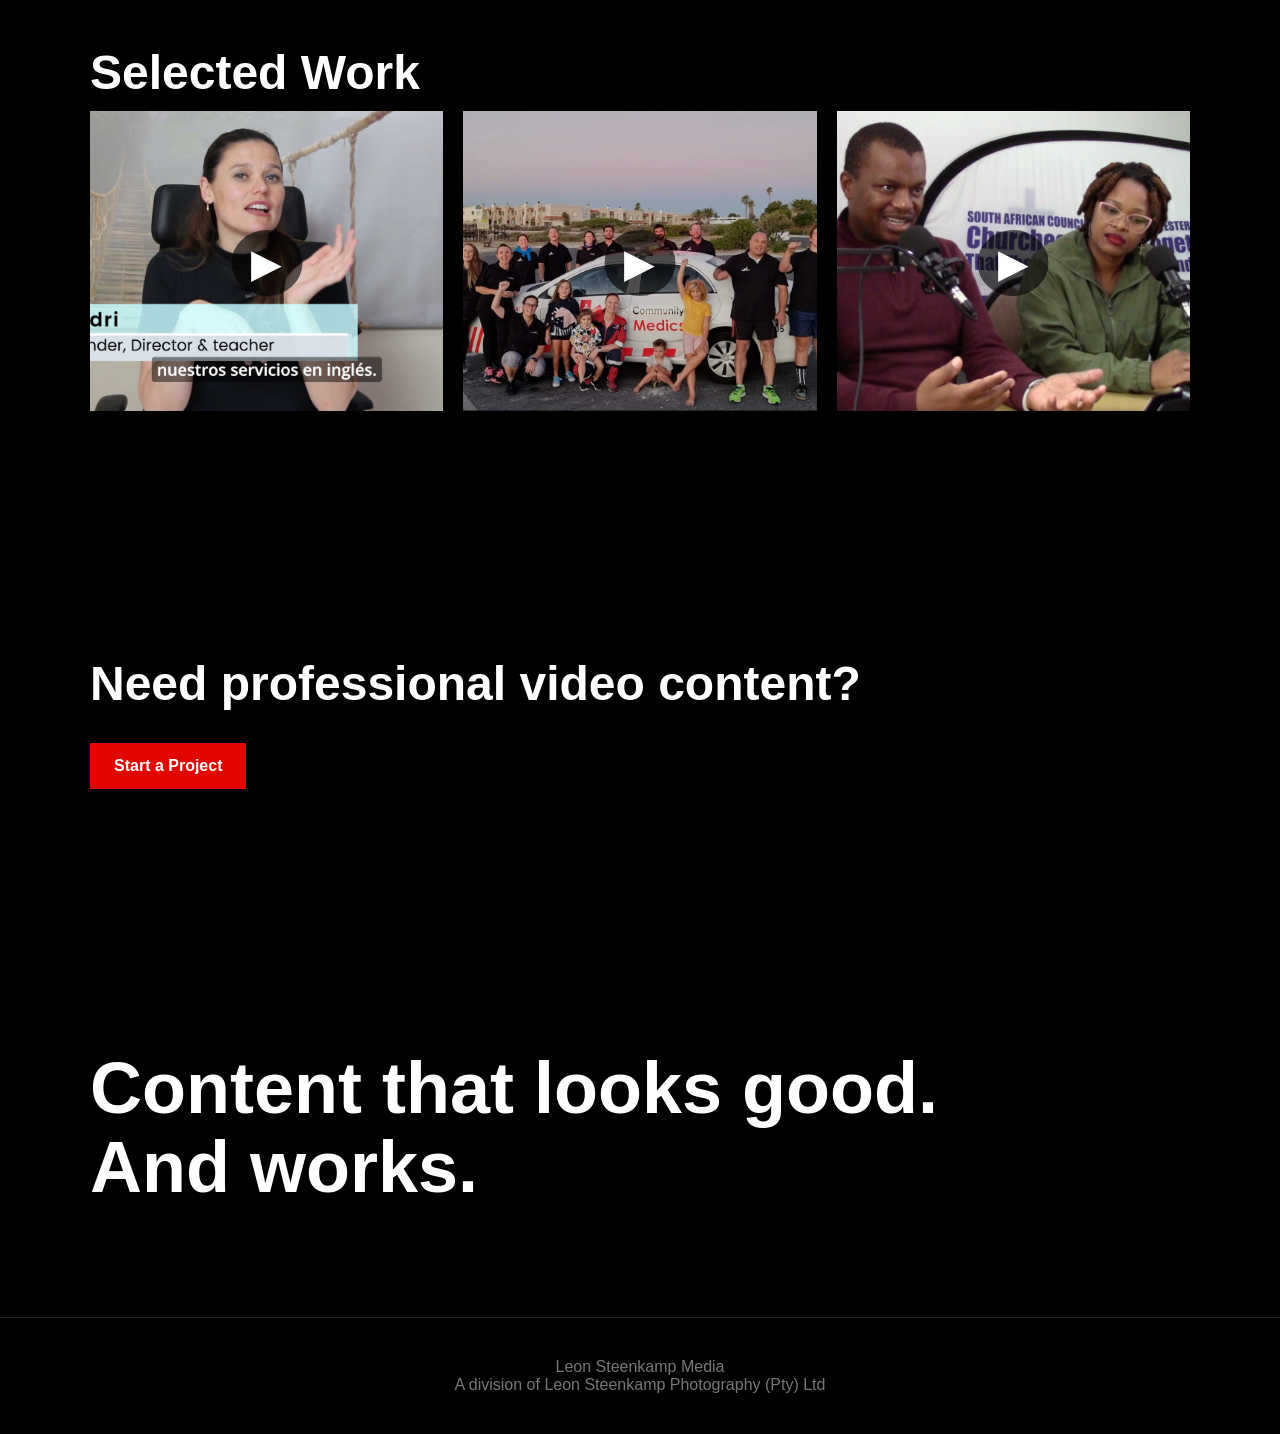
<file: video.html>
<!DOCTYPE html>
<html>
<head>
<meta charset="UTF-8">
<meta name="viewport" content="width=device-width, initial-scale=1.0">
<title>Video</title>
<link rel="stylesheet" href="styles.css">
</head>

<body>

<header>
  <a href="index.html" class="logo">LEON STEENKAMP MEDIA</a>

  <div class="menu-toggle" onclick="toggleMenu()">☰</div>

  <nav id="nav-menu">
    <a href="index.html">Home</a>
    <a href="photography.html">Photography</a>
    <a href="video.html">Video</a>
    <a href="content.html">Content</a>
    <a href="about.html">About</a>
    <a href="contact.html">Contact</a>
  </nav>
</header>

<!-- INTRO -->
<section class="section container">

  <h1>Video Content That Communicates Clearly</h1>

  <p class="hero-sub">
    Professional video for businesses and organisations that need to engage their audience and communicate effectively.
  </p>

</section>

<!-- WHY IT MATTERS -->
<section class="section container">

  <h2>Why it matters</h2>

  <p>
    Video is one of the most effective ways to communicate. Done well, it builds trust, explains your message clearly, and increases engagement across platforms.
  </p>

</section>

<!-- WHAT I OFFER -->
<section class="section container">

  <h2>What I offer</h2>

  <ul>
    <li>Interview and testimonial videos</li>
    <li>Promotional and brand videos</li>
    <li>Event video coverage</li>
    <li>Social media content</li>
  </ul>

</section>

<!-- VIDEO PORTFOLIO -->
<section class="section">

  <div class="container">

    <h2>Selected Work</h2>

    <div class="grid">

      <div class="video-item" onclick="openVideo('https://youtube.com/embed/86I4GOBgOio')">
        <img src="images/video1.jpg">
        <div class="play-button">▶</div>
      </div>

      <div class="video-item" onclick="openVideo('https://www.youtube.com/embed/DsocwFWVt6E')">
        <img src="images/video2.jpg">
        <div class="play-button">▶</div>
      </div>

      <div class="video-item" onclick="openVideo('https://www.youtube.com/embed/VIDEO_ID_3')">
        <img src="images/video3.jpg">
        <div class="play-button">▶</div>
      </div>

    </div>

  </div>

</section>

<!-- CTA -->
<section class="section container">

  <h2>Need professional video content?</h2>

  <a class="btn" href="contact.html">Start a Project</a>

</section>

<!-- BRAND CLOSE -->
<section class="section">
  <div class="container">

    <h2 class="big-text">
      Content that looks good.<br>
      And works.
    </h2>

  </div>
</section>

<!-- FOOTER -->
<div class="footer">
  Leon Steenkamp Media<br>
  A division of Leon Steenkamp Photography (Pty) Ltd
</div>

<!-- VIDEO LIGHTBOX -->
<div id="video-lightbox" onclick="closeVideo()">
  <iframe id="video-frame" frameborder="0" allowfullscreen></iframe>
</div>

<!-- WHATSAPP -->
<a href="https://wa.me/270828573307?text=Hi%20Leon,%20I%27m%20interested%20in%20your%20services.%20Can%20we%20chat%20about%20a%20project?" 
   class="whatsapp-float" 
   target="_blank">

  <img src="images/whatsapp-icon.png" alt="WhatsApp">

</a>

<!-- SCRIPTS -->
<script>
function openVideo(src) {
  document.getElementById("video-lightbox").style.display = "flex";
  document.getElementById("video-frame").src = src + "?autoplay=1";
}

function closeVideo() {
  document.getElementById("video-lightbox").style.display = "none";
  document.getElementById("video-frame").src = "";
}

function toggleMenu() {
  document.getElementById("nav-menu").classList.toggle("active");
}
</script>

</body>
</html>
</file>
<file: styles.css>
/* =====================
   BASE
===================== */
body {
  margin: 0;
  font-family: Arial, sans-serif;
  background: #000;
  color: #fff;
}

/* =====================
   LAYOUT
===================== */
.container {
  max-width: 1100px;
  margin: auto;
  padding: 0 20px;
}

.section {
  padding: 100px 20px;
}
.section-intro {
  max-width: 600px;
  margin-bottom: 20px;
  color: #aaa;
}
/* =====================
   HEADER / NAV
===================== */
header {
  backdrop-filter: blur(6px);
  display: flex;
  justify-content: space-between;
  align-items: center;
  padding: 20px 30px;
  border-bottom: 1px solid #222;
}

.logo {
  text-decoration: none;
  color: #fff;
  font-weight: 600;
  font-size: 18px;
  letter-spacing: 1px;
  transition: color 0.2s ease;
}

.logo:hover {
  color: #e10600;
}

nav {
  display: flex;
  align-items: center;
}

nav a {
  margin-left: 25px;
  text-decoration: none;
  color: #fff;
  font-size: 15px;
  font-weight: 500;
  letter-spacing: 0.5px;
  transition: color 0.2s ease;
}

nav a:hover {
  color: #e10600;
}

/* HAMBURGER */
.menu-toggle {
  display: none;
  font-size: 28px;
  cursor: pointer;
}

/* =====================
   TYPOGRAPHY
===================== */
h1 {
  font-size: clamp(48px, 8vw, 100px);
  line-height: 1.1;
  font-weight: 700;
}

h2 {
  font-size: clamp(28px, 4vw, 48px);
  line-height: 1.2;
  font-weight: 600;
  margin-bottom: 10px;
}

p {
  font-size: 18px;
  line-height: 1.6;
  color: #ccc;
  margin-bottom: 12px;
}

.big-text {
  font-size: clamp(36px, 6vw, 72px);
  line-height: 1.1;
  max-width: 900px;
}

/* =====================
   HERO
===================== */
.hero {
  min-height: 90vh;
  background: url('images/hero.jpg') center 20% / cover no-repeat;
  display: flex;
  align-items: center;
  padding: 0 20px;
}

.hero-sub {
  max-width: 500px;
  margin-top: 15px;
  color: #ccc;
}

/* =====================
   GRID
===================== */
.grid {
  display: grid;
  grid-template-columns: repeat(auto-fit, minmax(250px, 1fr));
  gap: 20px;
}

.grid img {
  width: 100%;
  object-fit: cover;
  cursor: pointer;
  transition: transform 0.2s ease;
.portrait-grid img
   aspect-ratio: 3 / 4;
}

/* LANDSCAPE */
.landscape-grid img {
  aspect-ratio: 4 / 3;
}

.grid img:hover {
  transform: scale(1.02);
}
.premium-grid {
  display: grid;
  grid-template-columns: repeat(3, 1fr);
  gap: 20px;
}

/* FEATURED IMAGE */
.premium-grid .featured {
  grid-column: span 2;
}

.premium-grid .featured img {
  width: 100%;
  height: 100%;
  object-fit: cover;
}

/* STANDARD IMAGES */
.premium-grid img {
  width: 100%;
  height: 100%;
  object-fit: cover;
  transition: transform 0.3s ease;
}
}
   /* PORTRAIT */
.portrait-grid img {
  aspect-ratio: 3 / 4;
}

/* LANDSCAPE */
.landscape-grid img {
  aspect-ratio: 4 / 3;
}
.premium-grid img:hover {
  transform: scale(1.03);
}
/* =====================
   BUTTONS
===================== */
.btn {
  background: #e10600;
  color: #fff;
  padding: 14px 24px;
  display: inline-block;
  margin-top: 20px;
  text-decoration: none;
  font-weight: 600;
  font-size: 16px;
  transition: background 0.2s ease;
}

.btn:hover {
  background: #b00500;
}

.btn-outline {
  display: inline-block;
  padding: 14px 22px;
  border: 2px solid #e10600;
  color: #fff;
  text-decoration: none;
  font-size: 15px;
  font-weight: 600;
  border-radius: 4px;
  transition: all 0.2s ease;
}

.btn-outline:hover {
  background: #e10600;
}

/* =====================
   VIDEO
===================== */
.video-item {
  position: relative;
  cursor: pointer;
}

.video-item img {
  width: 100%;
  height: 300px;
  object-fit: cover;
}

.play-button {
  position: absolute;
  top: 50%;
  left: 50%;
  transform: translate(-50%, -50%);
  font-size: 40px;
  background: rgba(0,0,0,0.6);
  padding: 10px 20px;
  border-radius: 50%;
}

/* =====================
   LIGHTBOX
===================== */
#lightbox,
#video-lightbox {
  position: fixed;
  top: 0;
  left: 0;
  width: 100%;
  height: 100%;
  background: rgba(0,0,0,0.95);
  display: none;
  align-items: center;
  justify-content: center;
  z-index: 2000;
}

#lightbox img {
  max-width: 90%;
  max-height: 85%;
}

#video-frame {
  width: 90%;
  height: 60%;
}

.close {
  position: absolute;
  top: 20px;
  right: 30px;
  font-size: 40px;
  cursor: pointer;
}

.prev, .next {
  position: absolute;
  top: 50%;
  transform: translateY(-50%);
  font-size: 50px;
  cursor: pointer;
}

.prev { left: 20px; }
.next { right: 20px; }

/* =====================
   ABOUT
===================== */
.two-column {
  display: grid;
  grid-template-columns: 1fr 1fr;
  gap: 50px;
  max-width: 850px;
}

.about-image {
  width: 100%;
  display: block;
  margin-bottom: 20px;
}

.about-closing {
  font-size: clamp(36px, 6vw, 72px);
  line-height: 1.1;
  font-weight: 700;
  max-width: 850px;
}

/* =====================
   CONTACT FORM
===================== */
form {
  margin-top: 20px;
}

.form-input {
  width: 100%;
  padding: 14px;
  margin-bottom: 15px;
  background: #111;
  border: 1px solid #333;
  color: #fff;
  font-size: 16px;
  border-radius: 4px;
  outline: none;
  box-sizing: border-box;
}

.form-input:focus {
  border-color: #e10600;
}

textarea.form-input {
  height: 120px;
  resize: vertical;
}

select.form-input {
  appearance: none;
  background: #111;
  color: #fff;
  background-image: url("data:image/svg+xml,%3Csvg fill='white' height='10' viewBox='0 0 24 24' width='10'%3E%3Cpath d='M7 10l5 5 5-5z'/%3E%3C/svg%3E");
  background-repeat: no-repeat;
  background-position: right 12px center;
  background-size: 12px;
}

/* =====================
   TESTIMONIALS
===================== */
.testimonial {
  margin-top: 40px;
  max-width: 700px;
  border-left: 3px solid #e10600;
  padding-left: 20px;
}

.quote {
  font-size: 22px;
  line-height: 1.4;
  font-weight: 500;
  color: #fff;
}

.author {
  margin-top: 10px;
  font-size: 14px;
  color: #888;
}

/* =====================
   FOOTER
===================== */
.footer {
  text-align: center;
  padding: 40px 20px;
  color: #777;
  border-top: 1px solid #222;
}

.contact-trust {
  font-size: 14px;
  color: #777;
  margin: 30px 0 20px;
  max-width: 500px;
}

/* =====================
   WHATSAPP
===================== */
.whatsapp-float {
  position: fixed;
  bottom: 25px;
  right: 25px;
  width: 55px;
  height: 55px;
  background: #ffff;
  border: none;
  border-radius: 50%;
  display: flex;
  align-items: center;
  justify-content: center;
  color: #25D366;
  z-index: 9999;
  transition: transform .2s ease;
}
.whatsapp-float:hover {
}
.whatsapp-float img {
  width: 26px;
  height: 26px;
}

/* =====================
   MOBILE
===================== */
@media (max-width: 768px) {

  header {
    padding: 18px 20px;
  }

  .logo {
    font-size: 16px;
  }

  .menu-toggle {
    display: block;
  }

  nav {
    position: absolute;
    top: 70px;
    left: 0;
    width: 100%;
    background: #000;
    display: none;
    flex-direction: column;
    border-top: 1px solid #222;
  }

  nav a {
    padding: 16px;
    font-size: 18px;
    border-bottom: 1px solid #222;
    text-align: center;
  }

  nav.active {
    display: flex;
  }

  .container {
    padding: 20px;
  }

  .section {
    padding: 50px 20px;
  }

  .hero {
    min-height: auto;
    padding: 80px 20px;
  }

  h1 { font-size: 36px; }
  h2 { font-size: 26px; }
  p { font-size: 17px; }

  .grid {
    grid-template-columns: 1fr;
    gap: 15px;
  }

  .premium-grid {
    grid-template-columns: 1fr;
  }

  .premium-grid .featured {
    grid-column: span 1;
  }

  .grid img {
    height: auto;
  }

  .btn {
    display: block;
    width: calc(100% - 40px);
    margin: 25px auto 0;
    padding: 16px;
    font-size: 18px;
    text-align: center;
  }

  .two-column {
    grid-template-columns: 1fr;
  }

  #video-frame {
    height: 40%;
  }
}
</file>
